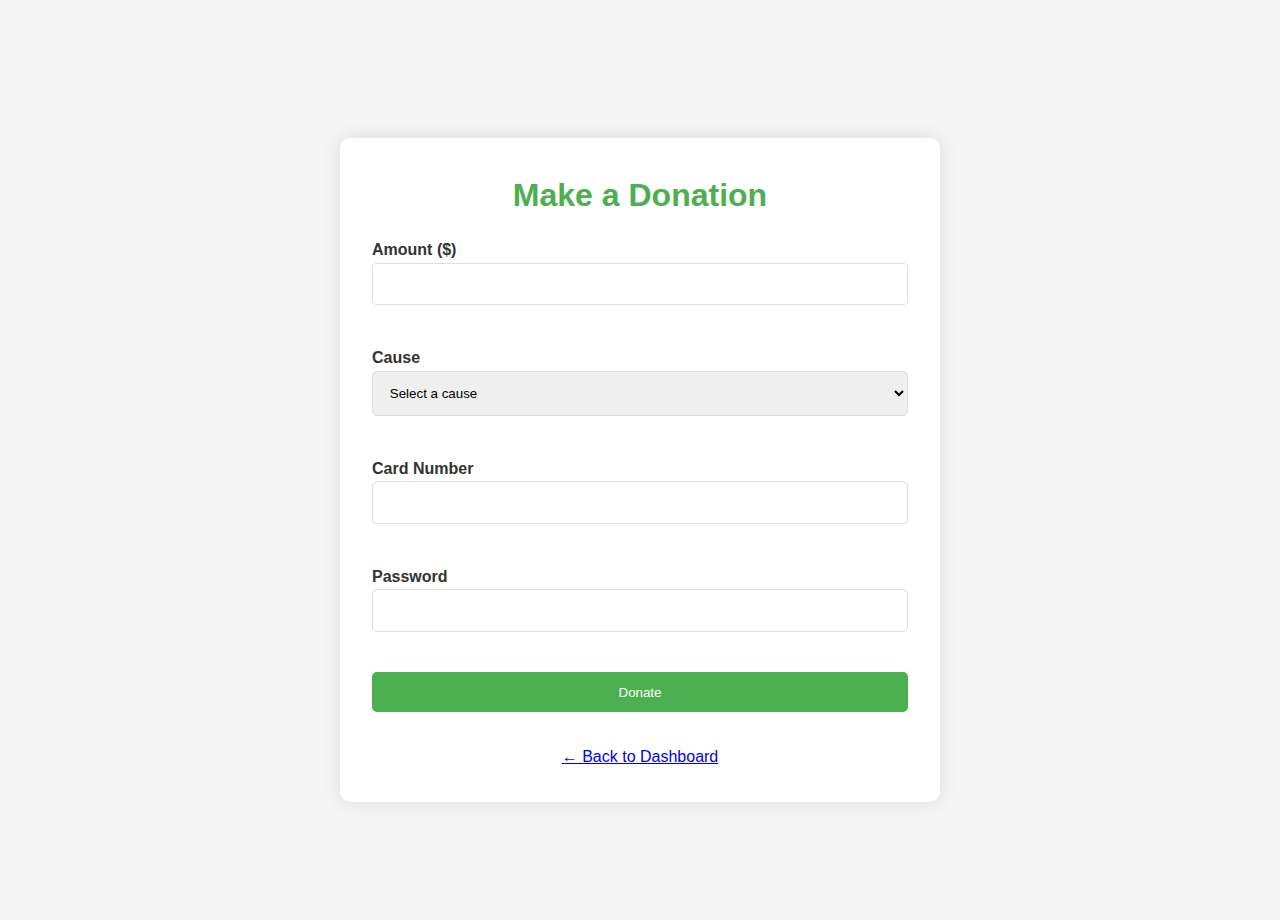
<file: project/src/auth/donation.html>
<!DOCTYPE html>
    <html lang="en">
    <head>
        <meta charset="UTF-8">
        <meta name="viewport" content="width=device-width, initial-scale=1.0">
        <title>Donate - CharityHeart</title>
        <link rel="stylesheet" href="../css/styles.css">
    </head>
    <body>
        <div class="donation-container">
            <div class="donation-box">
            <form id="donation-form" class="donation-form">
                <h1>Make a Donation</h1>
                <div class="form-group-2">
                    <label for="amount">Amount ($)</label>
                    <input type="number" id="amount" name="amount" min="1" step="0.01" required>
                </div>
                <div class="form-group-2">
                    <label for="cause">Cause</label>
                    <select id="cause" name="cause" required>
                        <option value="">Select a cause</option>
                        <option value="education">Education</option>
                        <option value="healthcare">Healthcare</option>
                        <option value="environment">Environment</option>
                        <option value="hunger">Hunger Relief</option>
                    </select>
                </div>
                <div class="form-group-2">
                    <label for="card-number">Card Number</label>
                    <input type="text" id="card-number" name="card-number" required>
                </div>
                <div class="form-group-2">
                    <label for="password">Password</label>
                    <input type="password" id="password" name="password" required>
                </div>
                <button type="submit" class="btn btn-primary">Donate</button>
                <div id="donation-message" class="message"></div>
            </form>
            <section id="causes" class="causes-section">
                <a href="dashboard.html" class="back-link">← Back to Dashboard</a>
            </section>
        </div>
        <script src="../js/donation.js" type="module"></script>
    </body>
    </html>
</file>
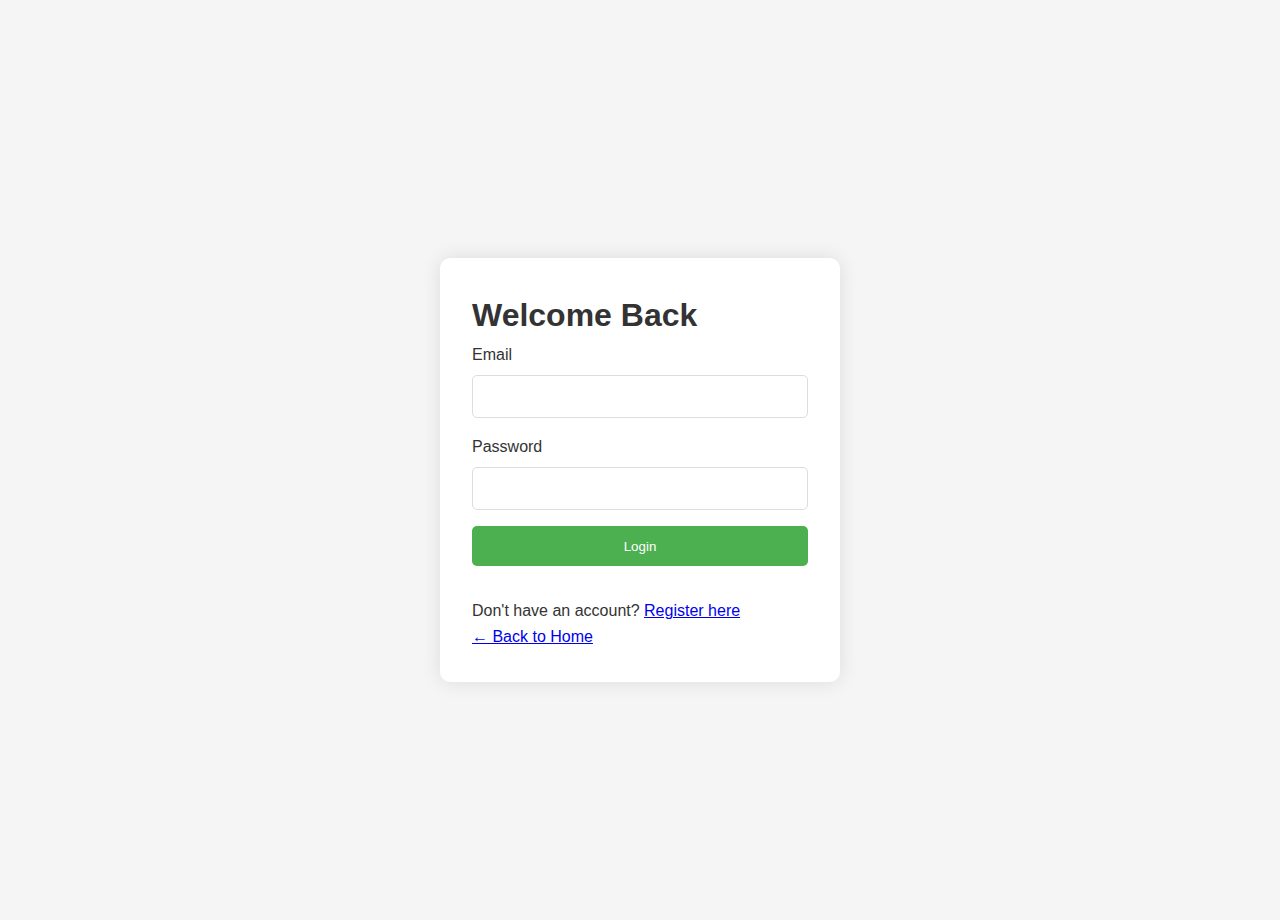
<file: project/src/auth/login.html>
<!DOCTYPE html>
<html lang="en">
<head>
    <meta charset="UTF-8">
    <meta name="viewport" content="width=device-width, initial-scale=1.0">
    <title>Login - CharityHeart</title>
    <link rel="stylesheet" href="../css/styles.css">
</head>
<body>
    <div class="auth-container">
        <div class="auth-box">
            <h1>Welcome Back</h1>
            <form id="login-form" class="auth-form">
                <div class="form-group">
                    <label for="email">Email</label>
                    <input type="email" id="email" name="email" required>
                </div>
                <div class="form-group">
                    <label for="password">Password</label>
                    <input type="password" id="password" name="password" required>
                </div>
                <button type="submit" class="btn btn-primary">Login</button>
                <div id="login-message" class="message"></div>
            </form>
            <p class="auth-link">Don't have an account? <a href="register.html">Register here</a></p>
            <a href="../index.html" class="back-link">← Back to Home</a>
        </div>
    </div>
    <script src="../js/auth.js" type="module"></script>
</body>
</html>
</file>
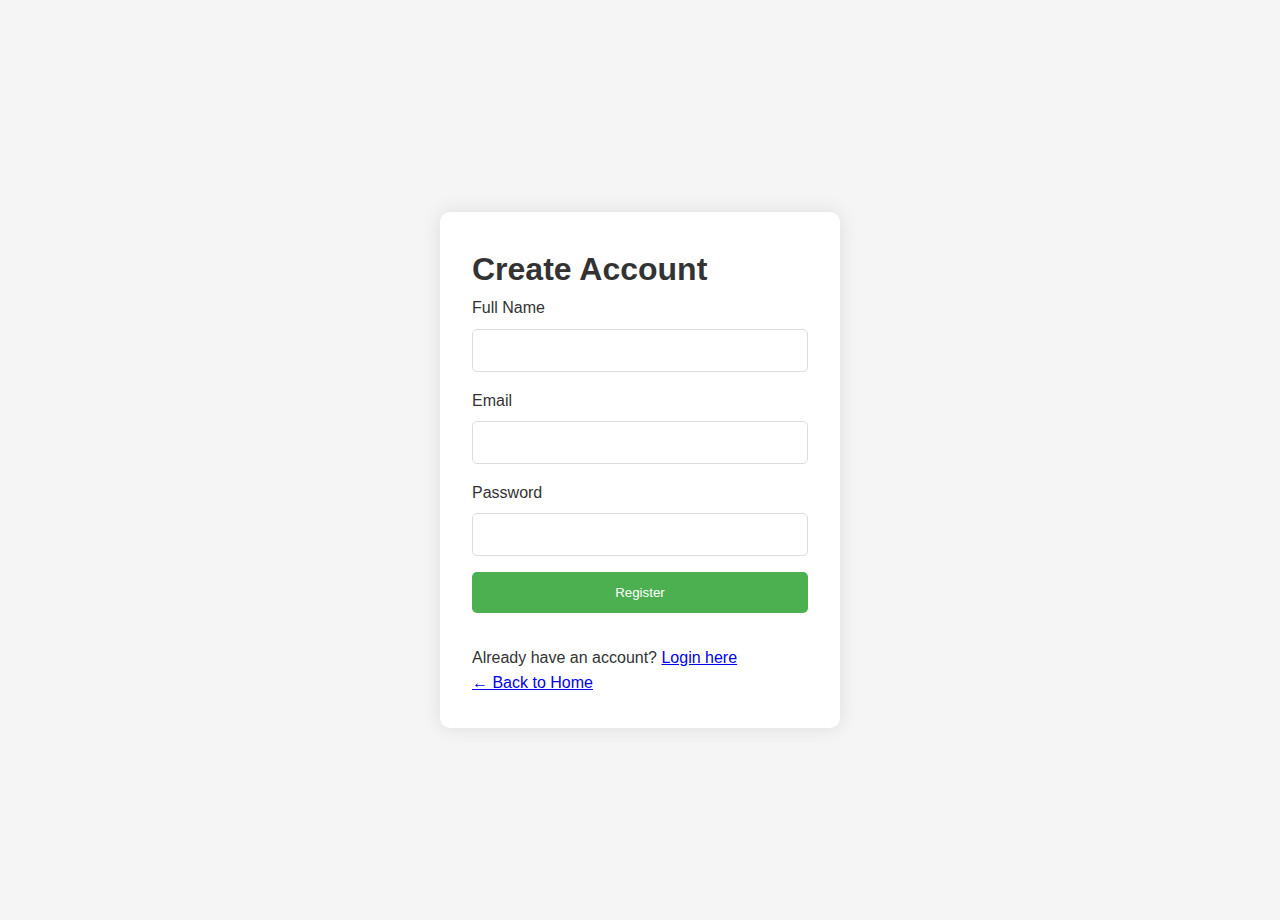
<file: project/src/auth/register.html>
<!DOCTYPE html>
<html lang="en">
<head>
    <meta charset="UTF-8">
    <meta name="viewport" content="width=device-width, initial-scale=1.0">
    <title>Register - CharityHeart</title>
    <link rel="stylesheet" href="../css/styles.css">
</head>
<body>
    <div class="auth-container">
        <div class="auth-box">
            <h1>Create Account</h1>
            <form id="register-form" class="auth-form">
                <div class="form-group">
                    <label for="name">Full Name</label>
                    <input type="text" id="name" name="name" required>
                </div>
                <div class="form-group">
                    <label for="email">Email</label>
                    <input type="email" id="email" name="email" required>
                </div>
                <div class="form-group">
                    <label for="password">Password</label>
                    <input type="password" id="password" name="password" required>
                </div>
                <button type="submit" class="btn btn-primary">Register</button>
                <div id="register-message" class="message"></div>
            </form>
            <p class="auth-link">Already have an account? <a href="login.html">Login here</a></p>
            <a href="../index.html" class="back-link">← Back to Home</a>
        </div>
    </div>
    <script src="../js/auth.js" type="module"></script>
</body>
</html>
</file>
<file: project/src/css/styles.css>
:root {
    --primary-color: #4CAF50;
    --secondary-color: #2196F3;
    --text-color: #333;
    --bg-color: #f5f5f5;
    --white: #ffffff;
    --error-color: #f44336;
    --success-color: #4CAF50;
}

* {
    margin: 0;
    padding: 0;
    box-sizing: border-box;
}

body {
    font-family: 'Segoe UI', Tahoma, Geneva, Verdana, sans-serif;
    line-height: 1.6;
    color: var(--text-color);
    background-color: var(--bg-color);
}

/* Navigation */
.navbar {
    display: flex;
    justify-content: space-between;
    align-items: center;
    padding: 1rem 5%;
    background-color: var(--white);
    box-shadow: 0 2px 5px rgba(0,0,0,0.1);
}

.logo {
    font-size: 1.5rem;
    font-weight: bold;
    color: var(--primary-color);
}

.nav-links {
    display: flex;
    list-style: none;
    gap: 2rem;
}

.nav-links a {
    text-decoration: none;
    color: var(--text-color);
    font-weight: 500;
}

/* Hero Section */
.hero {
    height: 80vh;
    display: flex;
    align-items: center;
    justify-content: center;
    text-align: center;
    background: linear-gradient(rgba(0,0,0,0.5), rgba(0,0,0,0.5)),
                url('../assets/hero-bg.jpg') center/cover;
    color: var(--white);
}

.hero-content {
    max-width: 800px;
    padding: 2rem;
}

.hero h1 {
    font-size: 3rem;
    margin-bottom: 1rem;
}

/* Buttons */
.btn {
    display: inline-block;
    padding: 0.8rem 1.5rem;
    border-radius: 5px;
    text-decoration: none;
    font-weight: 500;
    transition: all 0.3s ease;
}

.btn-primary-index {
    background-color: var(--primary-color);
    border: 2px solid var(--white);
    color: var(--white);
}

.btn-secondary {
    background-color: transparent;
    border: 2px solid var(--white);
    color: var(--white);
}

/* Auth Forms */
.auth-container {
    min-height: 100vh;
    display: flex;
    align-items: center;
    justify-content: center;
    padding: 2rem;
}



.auth-box {
    background: var(--white);
    padding: 2rem;
    border-radius: 10px;
    box-shadow: 0 0 20px rgba(0,0,0,0.1);
    width: 100%;
    max-width: 400px;
}

.auth-form {
    display: flex;
    flex-direction: column;
    gap: 1rem;
}

.form-group {
    display: flex;
    flex-direction: column;
    gap: 0.5rem;
}


.form-group input {
    padding: 0.8rem;
    border: 1px solid #ddd;
    border-radius: 5px;
}

/* donation Forms */
.donation-container {
    min-height: 100vh;
    display: flex;
    align-items: center;
    justify-content: center;
    padding: 2rem;
}
.donation-container h1 {
    text-align: center; /* Center the text */
    color: var(--primary-color); /* Change text color to green */
}

.donation-box {
    background: var(--white);
    padding: 2rem;
    border-radius: 10px;
    box-shadow: 0 0 20px rgba(0,0,0,0.1);
    width: 100%;
    max-width: 600px;
}
.donation-form {
    display: flex;
    flex-direction: column;
    gap: 1rem;
}

.form-group-2 {
    margin-bottom: 1.5rem; /* Khoảng cách giữa các trường */
}

.form-group-2 label {
    font-weight: bold;
    color: var(--text-color);
}

.form-group-2 input,
.form-group-2 select {
    padding: 0.8rem;
    border: 1px solid #ddd;
    border-radius: 5px;
    width: 100%; /* Đảm bảo các trường chiếm toàn bộ chiều rộng */
    transition: border-color 0.3s; /* Hiệu ứng chuyển tiếp cho border */
}

.form-group-2 input:focus,
.form-group-2 select:focus {
    border-color: var(--primary-color); /* Đổi màu border khi focus */
    outline: none; /* Bỏ outline mặc định */
}
/* Căn giữa theo chiều dọc cho trang donation */
body, html {
    height: 100%; /* Đảm bảo chiều cao 100% cho body và html */
}

.btn-primary {
    background-color: var(--primary-color);
    color: var(--white);
    padding: 0.8rem 1.5rem;
    border: none;
    border-radius: 5px;
    cursor: pointer;
    transition: background-color 0.3s; /* Hiệu ứng chuyển tiếp cho background */
}

.message {
    padding: 0.5rem;
    border-radius: 5px;
    text-align: center;
}

.message.error {
    background-color: var(--error-color);
    color: var(--white);
}

.message.success {
    background-color: var(--success-color);
    color: var(--white);
}

/* Footer */
footer {
    background-color: #333;
    color: var(--white);
    padding: 3rem 5%;
}

.footer-content {
    display: grid;
    grid-template-columns: repeat(auto-fit, minmax(250px, 1fr));
    gap: 2rem;
    margin-bottom: 2rem;
}

.footer-bottom {
    text-align: center;
    padding-top: 2rem;
    border-top: 1px solid rgba(255,255,255,0.1);
}

.table-container {
    width: 600px; /* Set fixed width for the table */
    height: 400px; /* Set fixed height for the table container */
    overflow-y: auto; /* Enable vertical scrolling */
    border: 1px solid #ddd;
    border-radius: 5px;
}
table {
    width: 100%;
    border-collapse: collapse;
}
thead {
    position: sticky;
    top: 0;
    background-color: #f4f4f4;
    z-index: 1;
}
th, td {
    padding: 10px;
    text-align: left;
    border-bottom: 1px solid #ddd;
}
th {
    background-color: #f9f9f9;
}
tr:hover {
    background-color: #f1f1f1;
}

.donation-table {
    width: 100%;
    border-collapse: collapse;
}

.donation-table th, .donation-table td {
    border: 1px solid #ddd;
    padding: 8px;
    text-align: left;
}

.donation-table th {
    background-color: #f2f2f2;
}

body {
    font-family: Arial, sans-serif;
    margin: 20px;
}
table {
    width: 100%;
    border-collapse: collapse;
}
th, td {
    border: 1px solid #ddd;
    padding: 8px;
    text-align: left;
}
th {
    background-color: #f2f2f2;
}
.error {
    color: red;
    text-align: center;
}
#filter-buttons {
    margin-bottom: 20px;
}
.filter-btn {
    margin-right: 10px;
    padding: 10px;
    cursor: pointer;
}
#table-container {
    max-height: 400px; /* Chiều cao tối đa của bảng */
    overflow-y: auto; /* Cho phép cuộn dọc */
    border: 1px solid #ddd;
    border-radius: 5px;
}

table {
    width: 100%;
    border-collapse: collapse;
}

th, td {
    border: 1px solid #ddd;
    padding: 8px;
    text-align: left;
}

th {
    background-color: #f2f2f2;
}

.about-section {
    text-align: center; /* Căn giữa nội dung */
}

.stats {
    display: flex; /* Sử dụng Flexbox */
    justify-content: space-around; /* Căn đều các phần tử */
    margin-top: 20px; /* Khoảng cách phía trên */
}

.stat-item {
    flex: 1; /* Mỗi phần tử chiếm 1 phần bằng nhau */
    padding: 10px; /* Khoảng cách bên trong */
}

.causes-section {
    text-align: center; /* Căn giữa nội dung */
}

.stats-grid {
    display: flex;
    flex-wrap: wrap; /* Cho phép các thẻ căn đều trên nhiều hàng nếu cần */
    justify-content: space-around; /* Căn đều các thẻ trong hàng */
    margin: 20px 0; /* Khoảng cách trên và dưới */
}

.stat-card {
    background-color: #f9f9f9; /* Màu nền cho thẻ */
    border: 1px solid #ddd; /* Đường viền */
    border-radius: 8px; /* Bo góc */
    padding: 20px; /* Khoảng cách bên trong */
    margin: 10px; /* Khoảng cách giữa các thẻ */
    text-align: center; /* Căn giữa nội dung */
    flex: 1 1 200px; /* Thẻ sẽ có chiều rộng tối thiểu là 200px và có thể mở rộng */
}
/* Ẩn thông báo mật khẩu của Google */
div[role="alert"] {
    display: none !important;
}

/* Hoặc có thể dùng selector cụ thể hơn */
.password-alert-container,
div[aria-label*="mật khẩu"],
div[class*="password-alert"] {
    display: none !important;
}

/* Nếu muốn ẩn toàn bộ overlay */
.alert-overlay {
    display: none !important;
    visibility: hidden !important;
    opacity: 0 !important;
}
</file>
